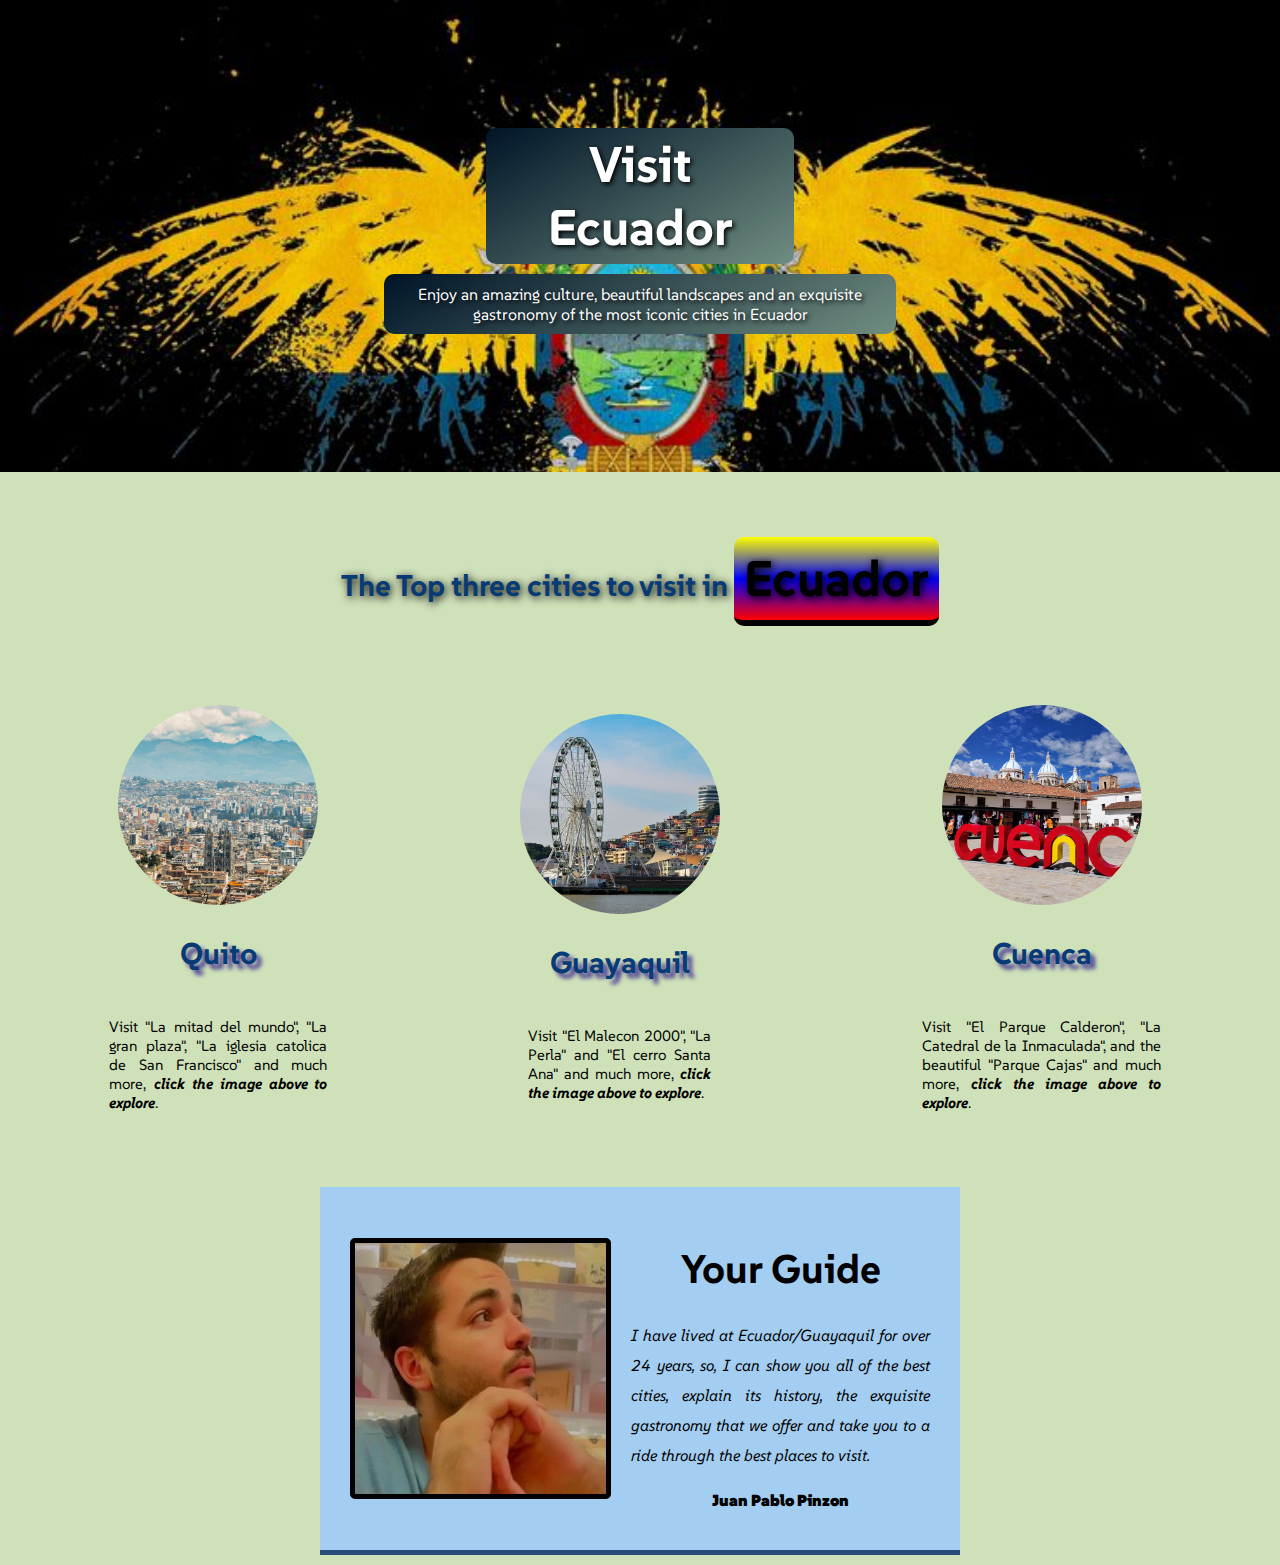
<file: index.html>
<!DOCTYPE html>
<html lang="en">

<head>
    <meta charset="UTF-8">
    <meta name="viewport" content="width=device-width, initial-scale=1.0">
    <link rel="preconnect" href="https://fonts.googleapis.com">
    <link rel="preconnect" href="https://fonts.gstatic.com" crossorigin>
    <link href="https://fonts.googleapis.com/css2?family=SUSE:wght@100..800&display=swap" rel="stylesheet">
    <link rel="stylesheet" href="./style.css">
    <title>Home page // Country Page Assessment</title>
</head>

<body>
    <section class="main_container">
        <section id="header_container">
            <h1>Visit Ecuador</h1>
            <p>Enjoy an amazing culture, beautiful landscapes and an exquisite gastronomy of the most iconic cities in Ecuador</p>
        </section>
        <section id="main_title_section">
            <h2>The Top three cities to visit in <span>Ecuador</span></h2>
        </section>
        <section id="body_container">
            <div class="body_items">
                <a href="./quito.html">
                    <div alt="image of Quito city took it from the sky" class="images_cities quito"></div>
                </a>
                <h3>Quito</h3>
                <p class="info_text">Visit "La mitad del mundo", "La gran plaza", "La iglesia catolica de San Francisco" and much more, <em><strong>click the image above to explore</strong></em>.</p>
            </div>
            <div class="body_items">
                <a href="./guayaquil.html">
                    <div alt="image of Guayaquil city took it in Malecon 2000 with The Pearl on it" class="images_cities guayaquil"></div>
                </a>
                <h3>Guayaquil</h3>
                <p class="info_text">Visit "El Malecon 2000", "La Perla" and "El cerro Santa Ana" and much more, <em><strong>click the image above to explore</strong></em>.</p>
            </div>
            <div class="body_items">
                <a href="./cuenca.html">
                    <div alt="image of Cuenca City with a big letter of its name in downtown" class="images_cities cuenca"></div>
                </a>
                <h3>Cuenca</h3>
                <p class="info_text">Visit "El Parque Calderon", "La Catedral de la Inmaculada", and the beautiful "Parque Cajas" and much more, <em><strong>click the image above to explore</strong></em>.</p>
            </div>
        </section>
        <section class="footer_section">
            <div class="footer_innet_container">
                <img src="./images/profile_img.jpg" alt="Image of Juan Pinzon posing in front of a camara looking straigth to somewhere" id="creator_img">
                <div id="creator_info">
                    <h1>Your Guide</h1>
                    <em>I have lived at Ecuador/Guayaquil for over 24 years, so, I can show you all of the best cities, explain its history, the exquisite gastronomy that we offer and take you to a ride through the best places to visit.</em>
                    <div>Juan Pablo Pinzon</div>
                </div>
            </div>
        </section>
    </section>
</body>

</html>
</file>
<file: style.css>
body {
    margin: 0;
    padding: 0;
    font-family: SUSE;
}

* {
    box-sizing: border-box;
}

a {
    text-align: center
}

.images_cities {
    width: 200px;
    height: 200px;
    border-radius: 50%;
    cursor: pointer;
    transition: border-radius 1s ease-in-out;
}

.quito {
    margin: auto 0;
    background-image: url("./images/quitoCity.jpg");
    background-size: cover;
}

.guayaquil {
    margin: auto 0;
    background-image: url("./images/guayaquilCity.jpg");
    background-size: cover;
}

.cuenca {
    margin: auto 0;
    background-image: url("./images/cuencaCity.jpg");
    background-size: cover;
}

.images_cities:hover {
    border-radius: 0;
}

.main_container {
    display: flex;
    flex-direction: column;
    justify-content: space-between;
    align-items: center;
    width: 100vw;
    background-color: #cfe1b9;
    gap: 50px;
}

#header_container {
    text-align: center;
    background-image: url("./images/ecuador.jpg");
    background-size: cover;
    color: white;
    padding: 10%;
    width: 100vw;
}

#header_container h1 {
    font-size: 50px;
    background: linear-gradient(150deg, #001427, #708d81);
    width: 30%;
    margin: 0 auto;
    text-align: center;
    padding: 5px;
    border-radius: 10px;
    text-shadow: 2px 2px 5px black;
}

#header_container p {
    background: linear-gradient(150deg, #001427, #708d81);
    width: 50%;
    margin: 10px auto;
    text-align: center;
    padding: 10px;
    border-radius: 10px;
    text-shadow: 2px 2px 5px black;
}

#main_title_section {
    font-size: 20px;
    text-align: center;
    color: #083b75;
    text-shadow: 2px 2px 8px black;
    margin-bottom: 20px;
}

#body_container {
    display: flex;
    flex-direction: row;
    justify-content: center;
}

#body_container .body_items>h3 {
    color: #083b75;
    text-shadow: 5px 5px 4px rgba(29, 5, 134, 0.779);
    font-size: 30px;
    cursor: pointer;
    transition: transform 0.5s ease-in-out;
}

#body_container .body_items>h3:hover {
    transform: translateY(-10px);
}

.body_items {
    display: flex;
    flex-direction: column;
    justify-content: center;
    align-items: center;
    text-align: center;
}

.body_items>p {
    font-size: 15px;
    width: 50%;
    text-align: justify;
}

.footer_section {
    border: none;
    margin: 0 auto;
    width: 50%;
    border-bottom: 5px solid #274c77;
    background-color: #a3cef1;
    margin: 10px;
}

.footer_innet_container {
    display: flex;
    justify-content: center;
    align-items: center;
    padding: 10px;
    gap: 20px;
    margin: 20px;
}

#creator_img {
    width: 45%;
    border: 5px solid black;
    border-radius: 5px;
}

#creator_info {
    width: 60%;
    text-align: justify;
    margin-bottom: 10px;
}

#creator_info>h1 {
    text-align: center;
    font-size: 40px;
}

#creator_info>em {
    line-height: 30px;
}

#creator_info>div {
    text-align: center;
    font-weight: 900;
    margin-top: 20px;
}

#main_title_section span {
    color: black;
    background: linear-gradient(yellow, blue, red);
    border-bottom: 6px solid black;
    font-size: 50px;
    padding: 10px;
    border-radius: 10px;
}
</file>
